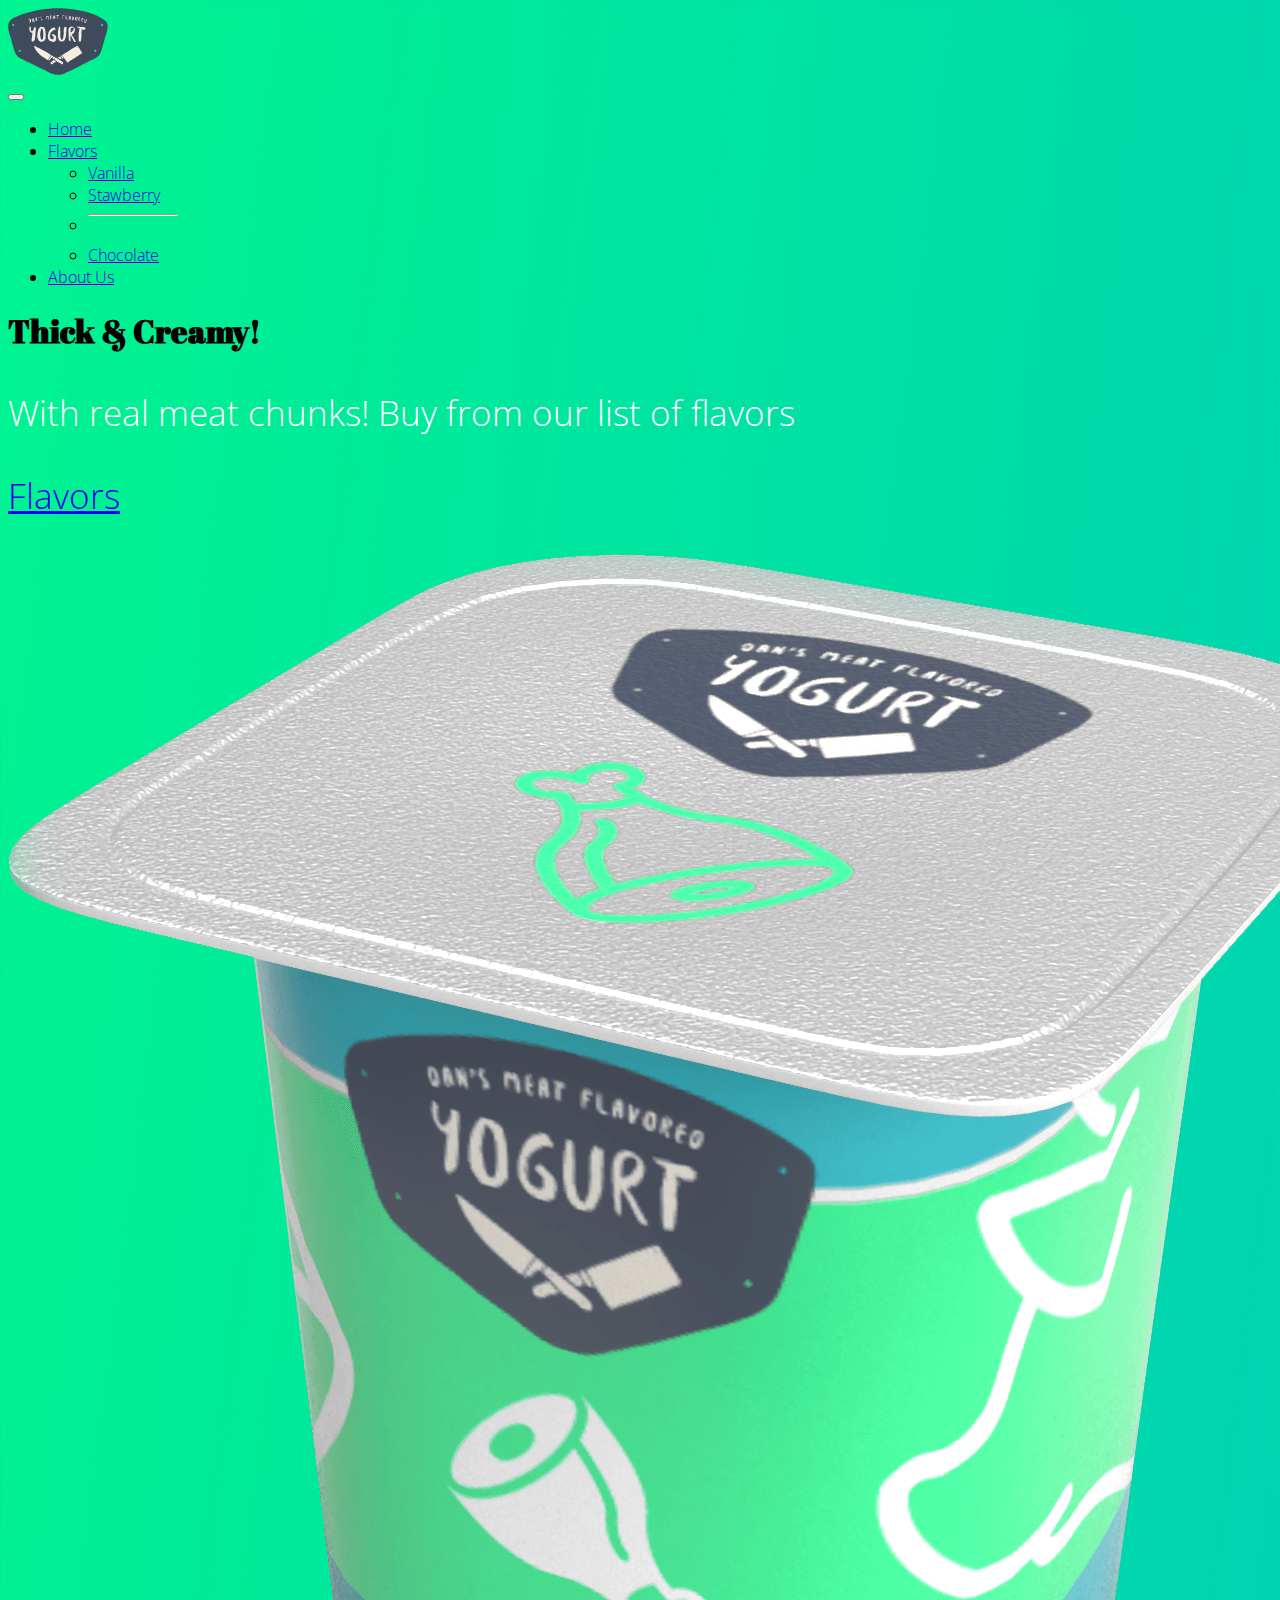
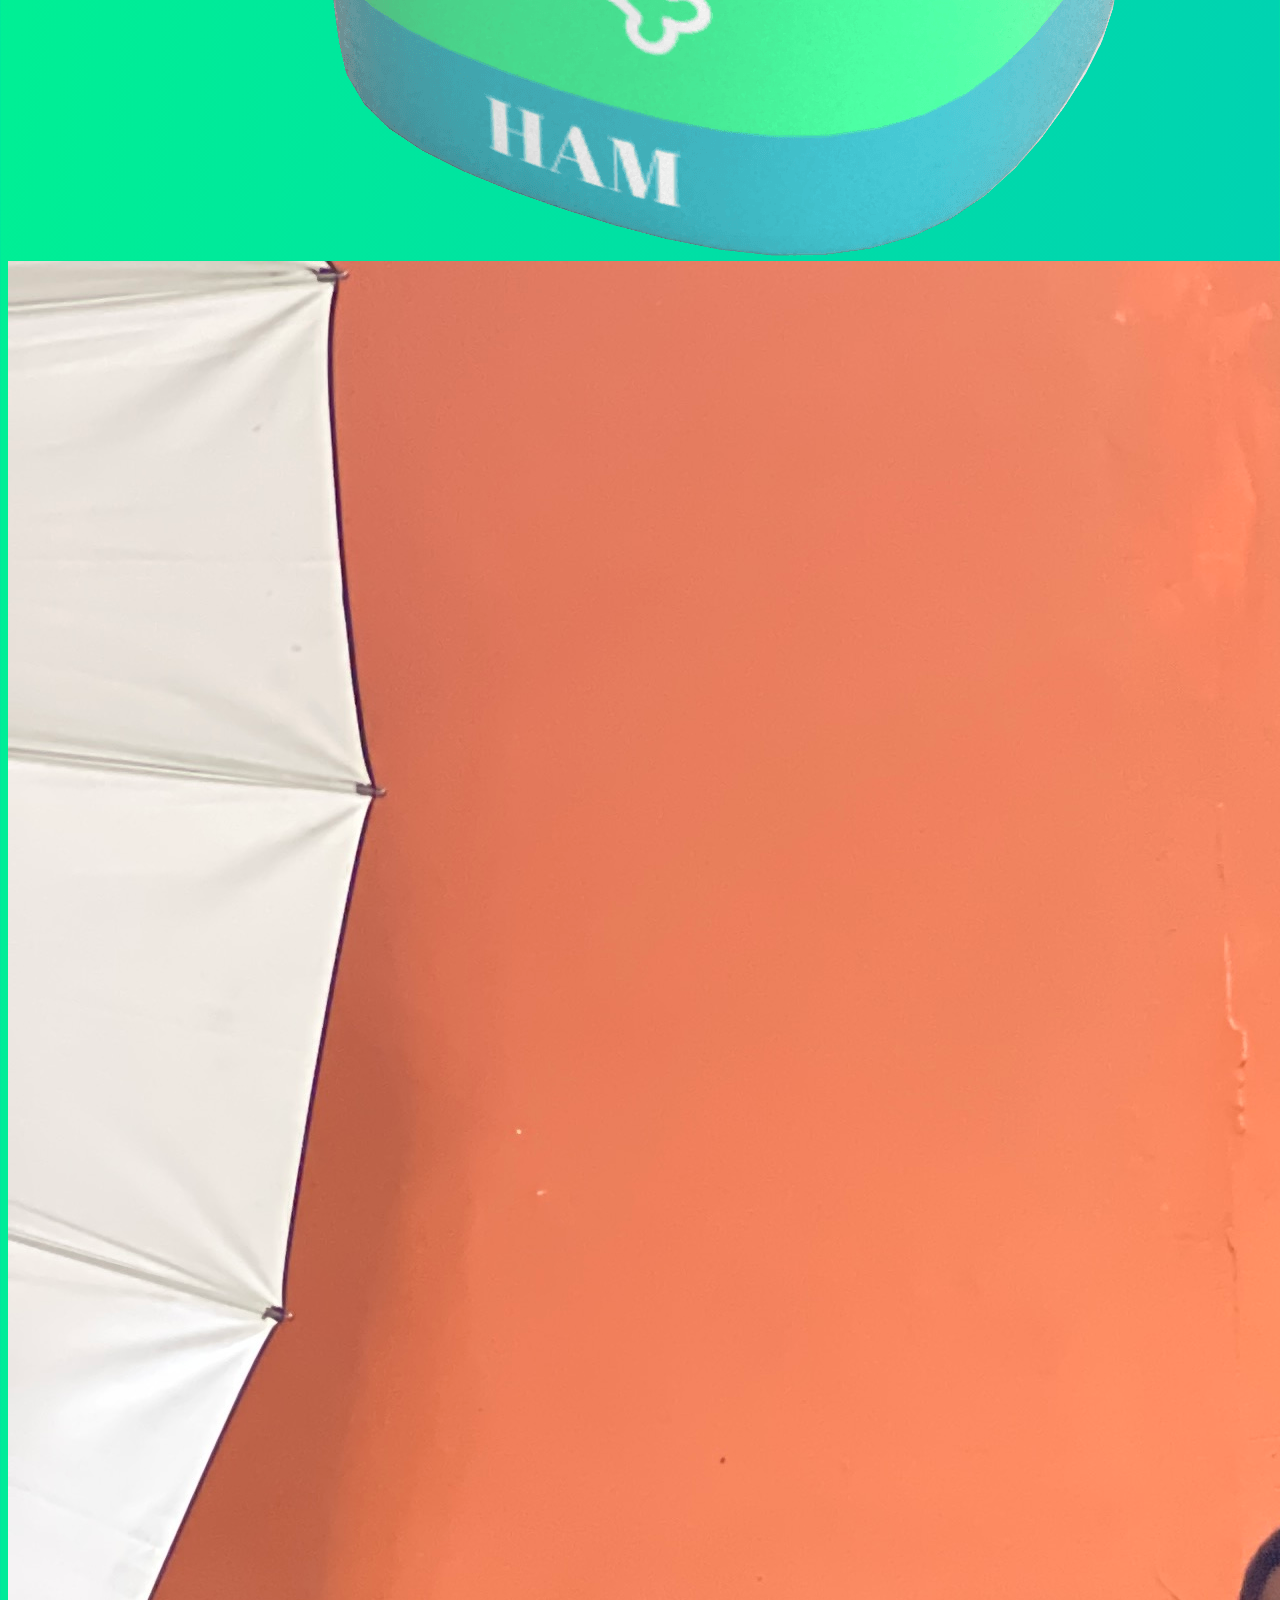
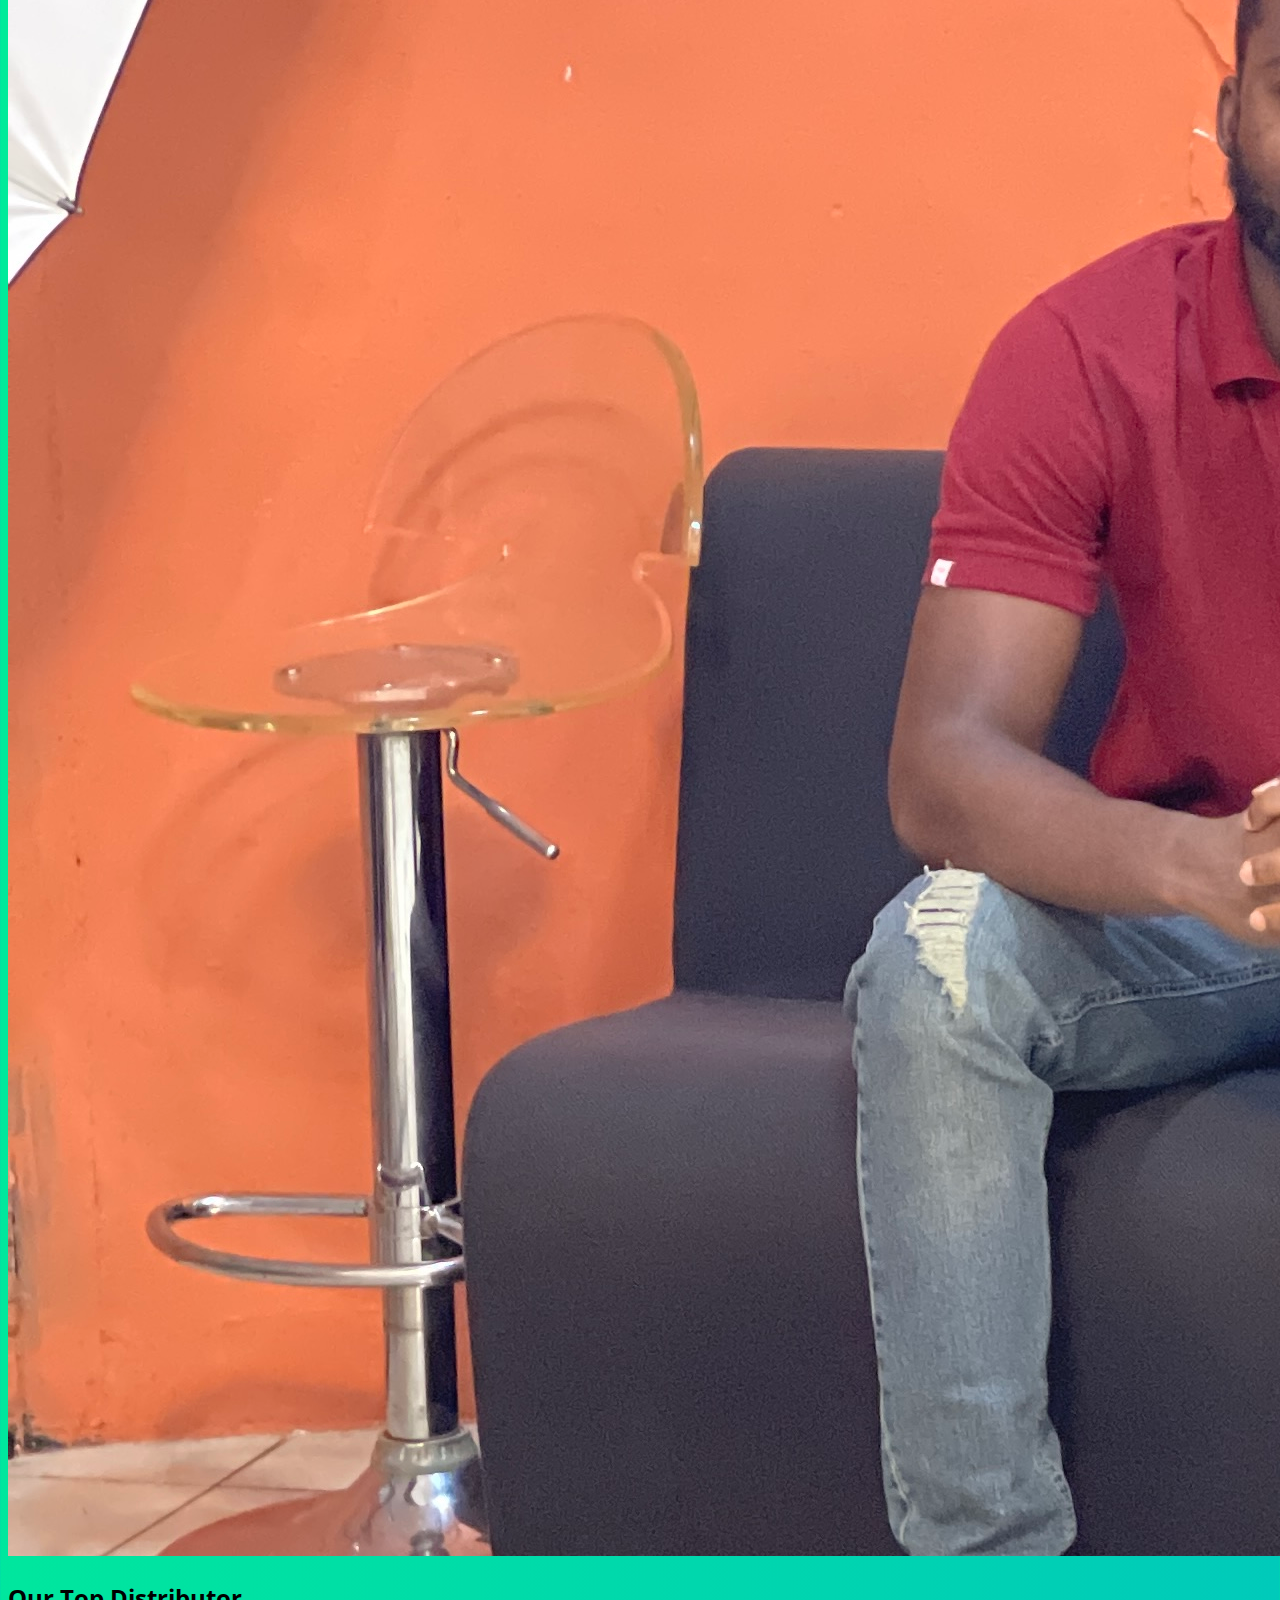
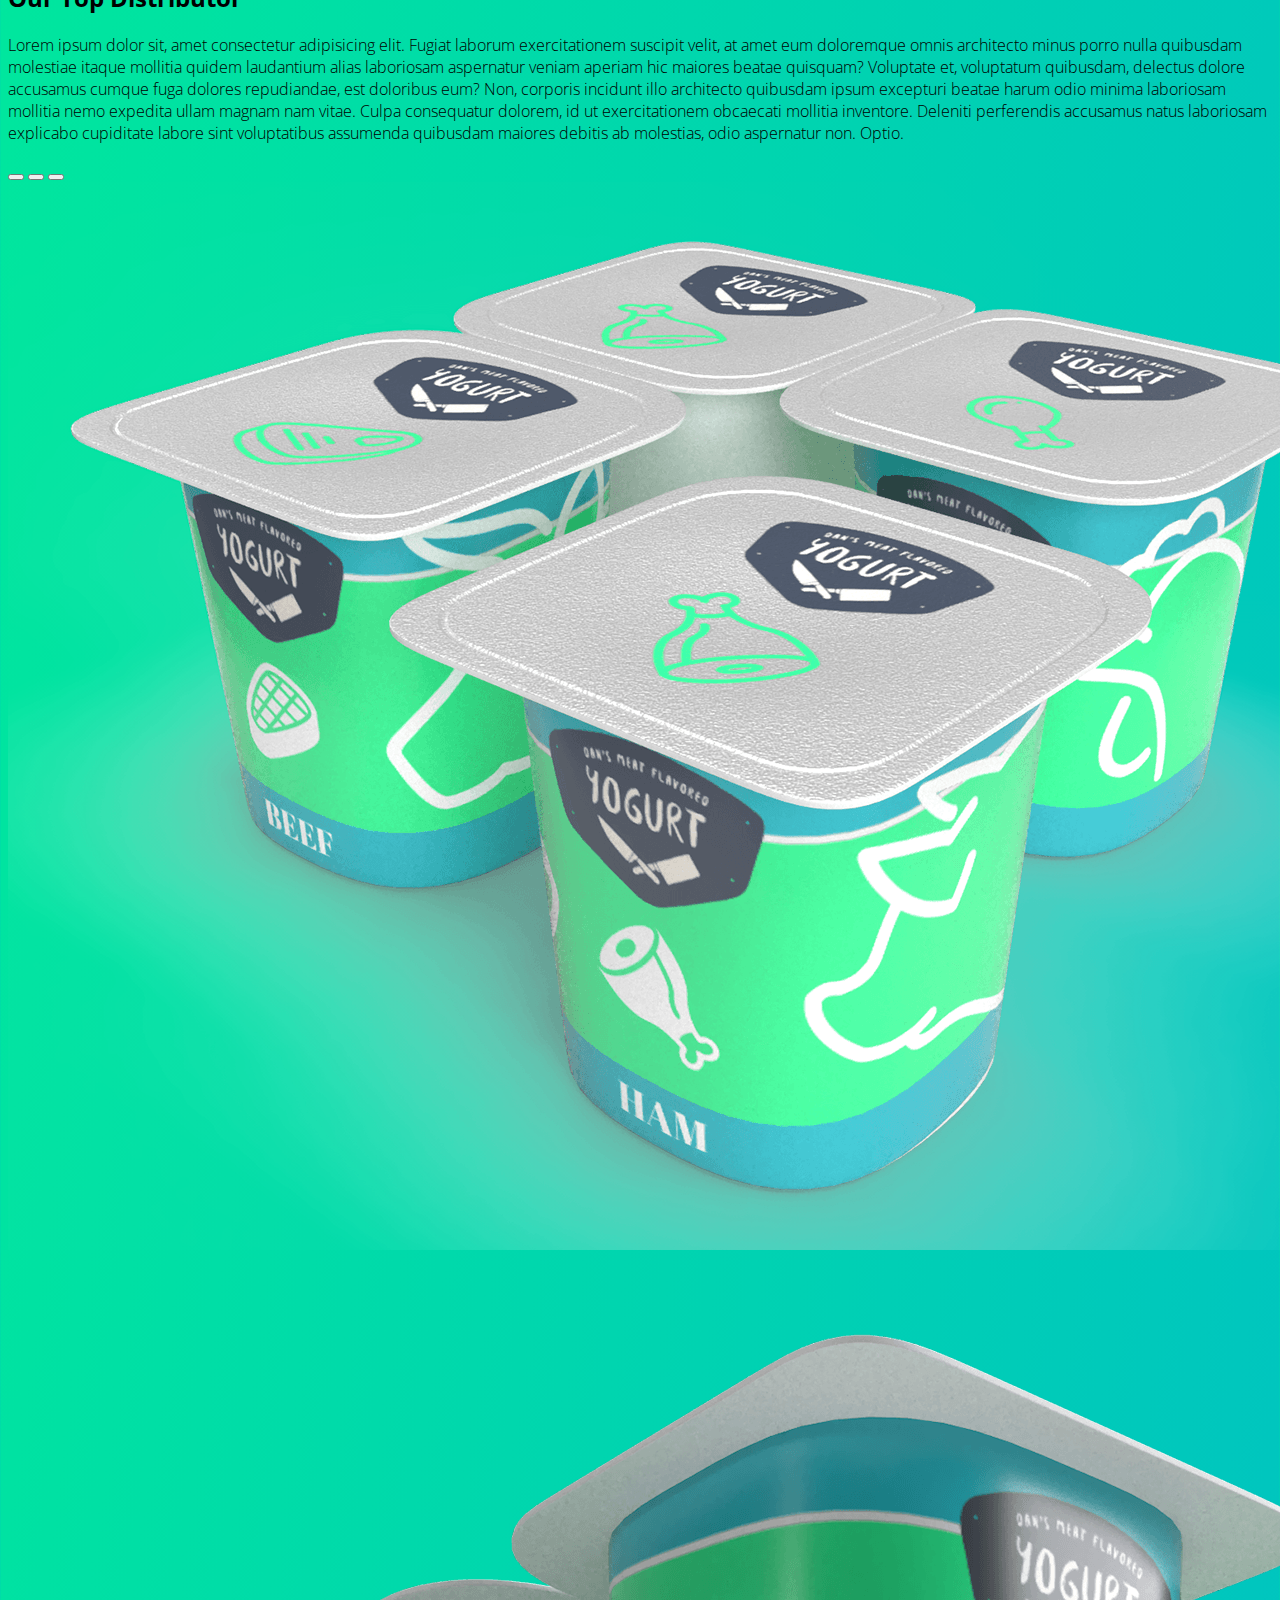
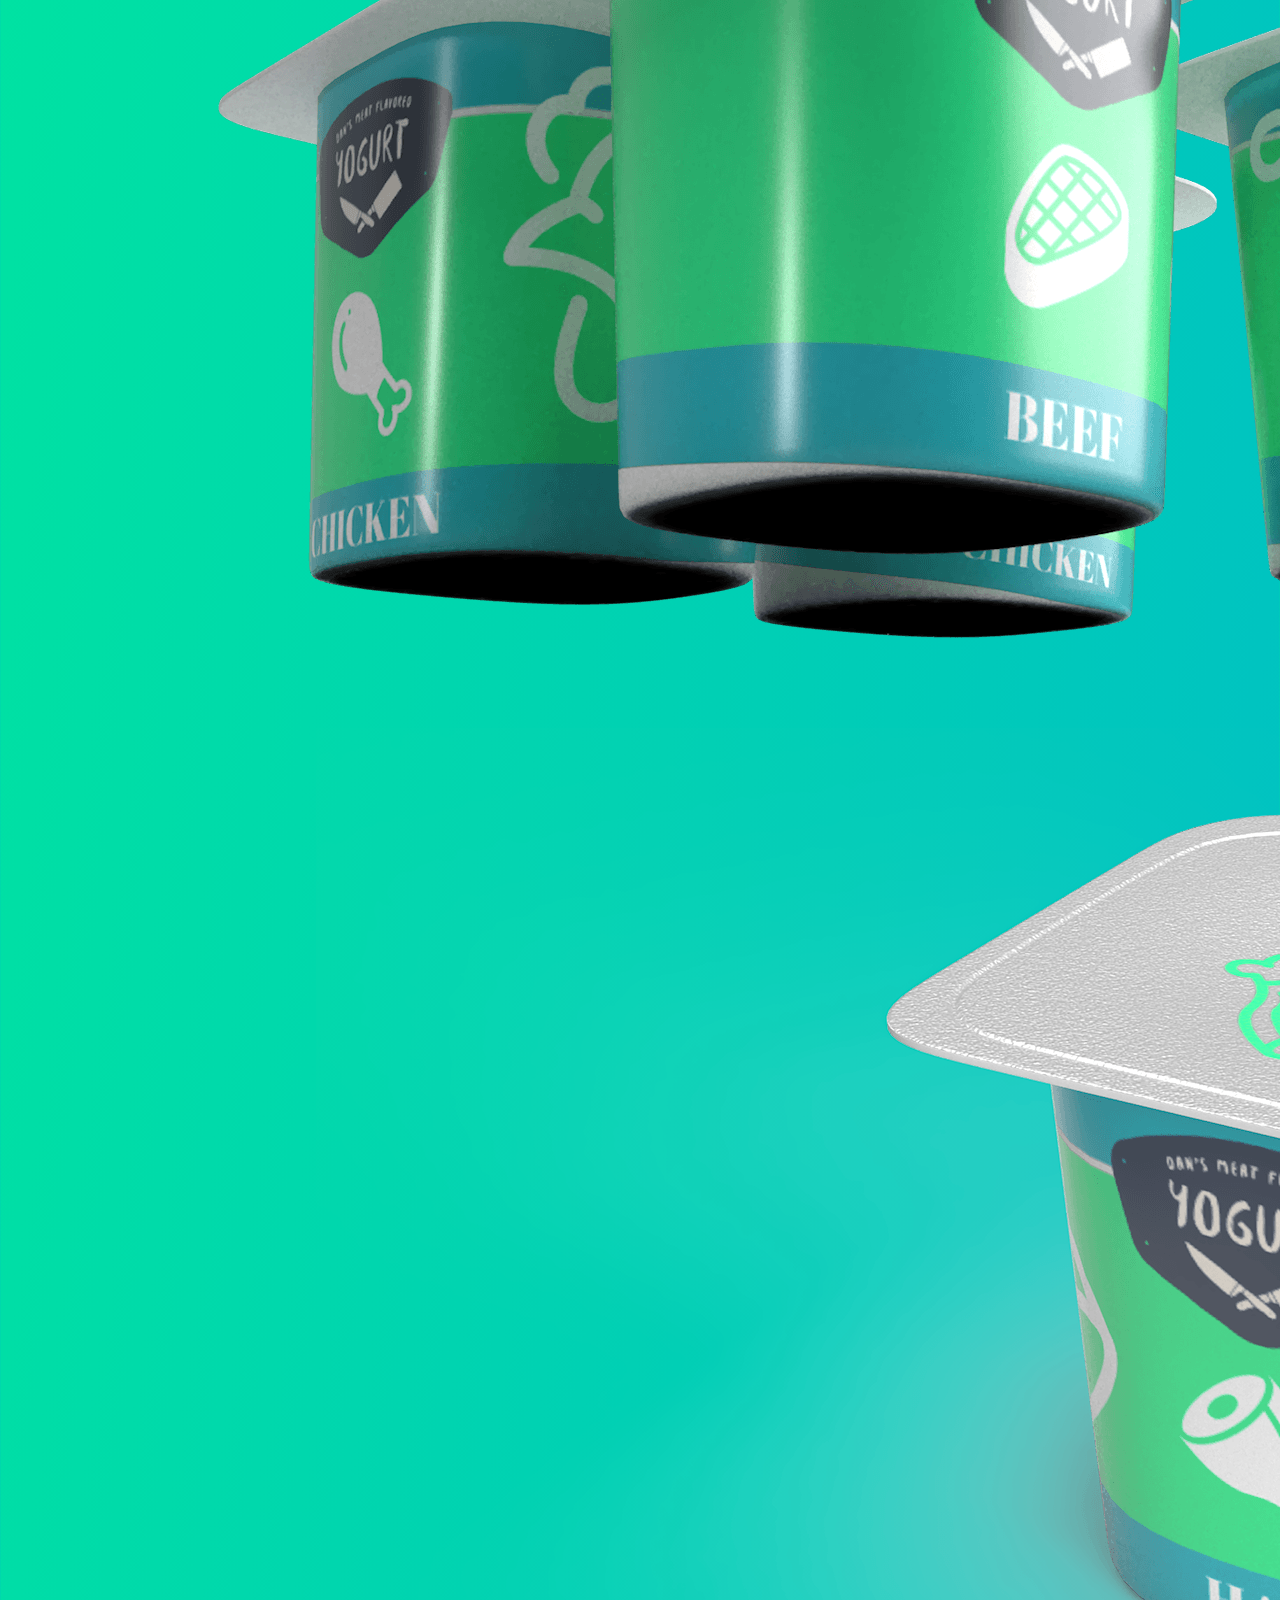
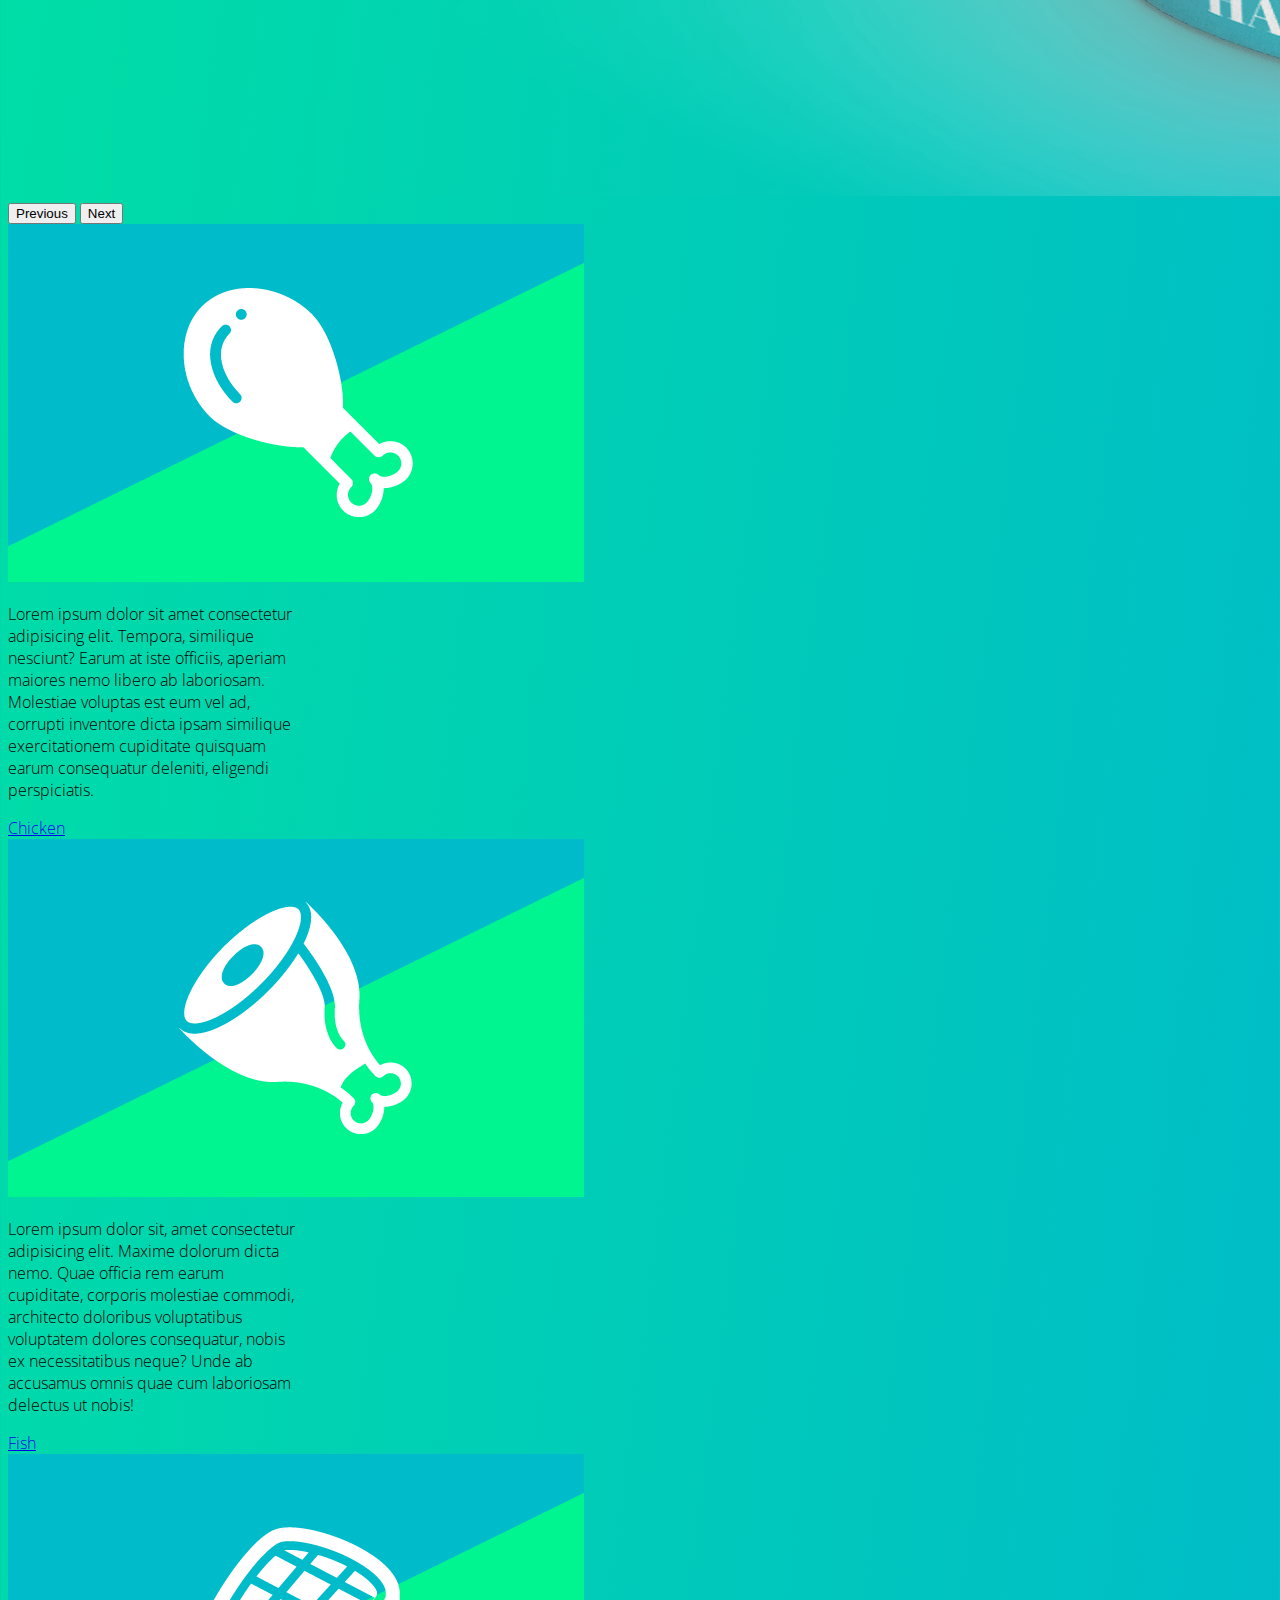
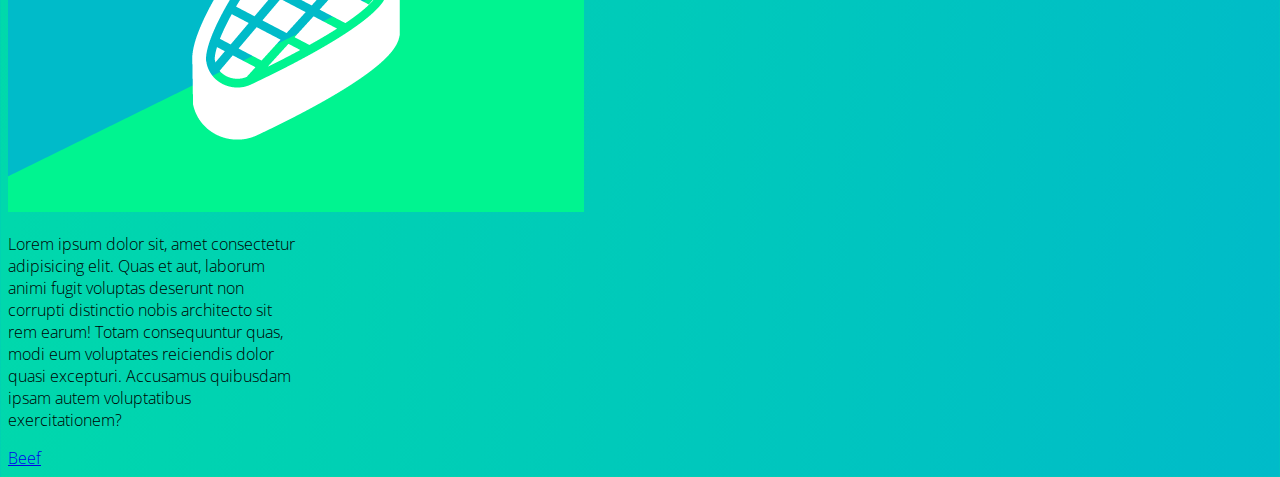
<file: index.html>
<!DOCTYPE html>
<html lang="en">
<head>
    <meta charset="UTF-8">
    <meta http-equiv="X-UA-Compatible" content="IE=edge">
    <meta name="viewport" content="width=device-width, initial-scale=1.0">
    <title>Yogurt Website</title>
    <!-- Google Fonts -->
    <link rel="preconnect" href="https://fonts.googleapis.com">
    <link rel="preconnect" href="https://fonts.gstatic.com" crossorigin>
    <link href="https://fonts.googleapis.com/css2?family=Abril+Fatface&family=Open+Sans:wght@300;600&display=swap" rel="stylesheet">
     <!-- CSS only CDN bootstrap-->
    <link href="https://cdn.jsdelivr.net/npm/bootstrap@5.2.0-beta1/dist/css/bootstrap.min.css" rel="stylesheet" integrity="sha384-0evHe/X+R7YkIZDRvuzKMRqM+OrBnVFBL6DOitfPri4tjfHxaWutUpFmBp4vmVor" crossorigin="anonymous">
    <link rel="stylesheet" href="styles.css">
</head>
<body>
  <!-- Beginning of first Container -->
    <div class="container">

        <!-- Nav bar  -->
        <nav class="navbar navbar-expand-lg navbar-dark sticky-top">
            <div class="container">
            
              <!-- Logo -->
              <nav class="navbar">
                <div class="container">
                  <a class="navbar-brand" href="#">
                    <img src="imgs/logo-dans-meat-yogurt.svg" href="index.html" alt="Bootstrap" width="100" height="auto">
                  </a>
                </div>
              </nav>  

            <button class="navbar-toggler" type="button" data-bs-toggle="collapse" data-bs-target="#navbarSupportedContent" aria-controls="navbarSupportedContent" aria-expanded="false" aria-label="Toggle navigation">
                <span class="navbar-toggler-icon"></span>
            </button>

            <!-- Dropdown -->
            <div class="collapse navbar-collapse " id="navbarSupportedContent">
                <ul class="navbar-nav ms-auto mb-2 mb-lg-0 float-end">
                    <li class="nav-item btn btn-outline-light me-4" style="width: 130px;">
                        <a class="nav-link active text-white" aria-current="page" href="#">Home</a>
                    </li>
                    <li class="nav-item dropdown btn btn-outline-light me-4" style="width: 130px;">
                        <a class="nav-link dropdown-toggle text-white" href="#" role="button" data-bs-toggle="dropdown" aria-expanded="false">
                          Flavors
                        </a>
                        <ul class="dropdown-menu ">
                        <li><a class="dropdown-item" href="#">Vanilla</a></li>
                        <li><a class="dropdown-item" href="#">Stawberry</a></li>
                        <li><hr class="dropdown-divider"></li>
                        <li><a class="dropdown-item" href="#">Chocolate</a></li>
                        </ul>
                    </li>
                    <li class="nav-item btn btn-outline-light" style="width: 130px;">
                      <a class="nav-link text-white" href="#">About Us</a>
                    </li>
                </ul>
                
            </div>
            </div>
        </nav>

        <!-- Jumbotron -->
        <div class="jumbotron">

          <div class="row">
            <div class="col-md-7 text-center text-md-start">
              <h1 class="display-3 text-white mt-5">Thick & Creamy!</h1>
              <p class="lead"> With real meat chunks! Buy from our list of flavors </p>

              <!-- button homepg -->
              <p class="lead">
                <a class="btn btn-outline-light btn-lg mt-3" href="#" role="button" style="width: 130px;">Flavors</a>
              </p>
            </div>

            <div class="col-md-5">
              <img src="imgs/hero1.png" class="img-fluid mt-5" alt="redolfia's yogurt">
            </div>
          </div>
          </div>

                  <!-- testimonial form top distributor -->
        <div class="row mt-5">
          <div class="col-md-4">
              <img class="img-fluid" src="imgs/distributor.jpg" alt="top distributor">
          </div>
          <div class="col-md-8 bg-light p-5 border border-lg border-dark rounded-end">
            <h2>Our Top Distributor</h2>
            <p>Lorem ipsum dolor sit, amet consectetur adipisicing elit. Fugiat laborum exercitationem suscipit velit, at amet eum doloremque omnis architecto minus porro nulla quibusdam molestiae itaque mollitia quidem laudantium alias laboriosam aspernatur veniam aperiam hic maiores beatae quisquam? Voluptate et, voluptatum quibusdam, delectus dolore accusamus cumque fuga dolores repudiandae, est doloribus eum? Non, corporis incidunt illo architecto quibusdam ipsum excepturi beatae harum odio minima laboriosam mollitia nemo expedita ullam magnam nam vitae. Culpa consequatur dolorem, id ut exercitationem obcaecati mollitia inventore. Deleniti perferendis accusamus natus laboriosam explicabo cupiditate labore sint voluptatibus assumenda quibusdam maiores debitis ab molestias, odio aspernatur non. Optio.</p>
          </div>
        </div>

        <!-- Carousel -->
        <div id="carouselExampleIndicators" class="carousel slide d-none d-md-block" data-bs-ride="true">
            <div class="carousel-indicators">
              <button type="button" data-bs-target="#carouselExampleIndicators" data-bs-slide-to="0" class="active" aria-current="true" aria-label="Slide 1"></button>
              <button type="button" data-bs-target="#carouselExampleIndicators" data-bs-slide-to="1" aria-label="Slide 2"></button>
              <button type="button" data-bs-target="#carouselExampleIndicators" data-bs-slide-to="2" aria-label="Slide 3"></button>
            </div>
            <div class="carousel-inner">
              <div class="carousel-item active">
                <img src="imgs/yogurt-1.png" class="d-block w-100" alt="Product1">
              </div>
              <div class="carousel-item">
                <img src="imgs/yogurt-2.png" class="d-block w-100" alt="Product2">
              </div>
              <div class="carousel-item">
                <img src="imgs/yogurt-3.png" class="d-block w-100" alt="Product3">
              </div>
            </div>
            <button class="carousel-control-prev" type="button" data-bs-target="#carouselExampleIndicators" data-bs-slide="prev">
              <span class="carousel-control-prev-icon" aria-hidden="true"></span>
              <span class="visually-hidden">Previous</span>
            </button>
            <button class="carousel-control-next" type="button" data-bs-target="#carouselExampleIndicators" data-bs-slide="next">
              <span class="carousel-control-next-icon" aria-hidden="true"></span>
              <span class="visually-hidden">Next</span>
            </button>
          </div>

              <!-- Cards -->
          <div class="card-group">
            <div class="card" style="width: 18rem;">
              <img src="imgs/product1.png" class="card-img-top" alt="...">
              <div class="card-body">
                <p class="card-text">Lorem ipsum dolor sit amet consectetur adipisicing elit. Tempora, similique nesciunt? Earum at iste officiis, aperiam maiores nemo libero ab laboriosam. Molestiae voluptas est eum vel ad, corrupti inventore dicta ipsam similique exercitationem cupiditate quisquam earum consequatur deleniti, eligendi perspiciatis.</p>
                <a href="#" class="btn btn-primary">Chicken</a>
              </div>
            </div>
            <div class="card" style="width: 18rem;">
              <img src="imgs/product2.png" class="card-img-top" alt="...">
              <div class="card-body">
                <p class="card-text">Lorem ipsum dolor sit, amet consectetur adipisicing elit. Maxime dolorum dicta nemo. Quae officia rem earum cupiditate, corporis molestiae commodi, architecto doloribus voluptatibus voluptatem dolores consequatur, nobis ex necessitatibus neque? Unde ab accusamus omnis quae cum laboriosam delectus ut nobis!</p>
                <a href="#" class="btn btn-primary streched-link">Fish</a>
              </div>
            </div>
            <div class="card" style="width: 18rem;">
              <img src="imgs/product3.png" class="card-img-top" alt="...">
              <div class="card-body">
                <p class="card-text">Lorem ipsum dolor sit, amet consectetur adipisicing elit. Quas et aut, laborum animi fugit voluptas deserunt non corrupti distinctio nobis architecto sit rem earum! Totam consequuntur quas, modi eum voluptates reiciendis dolor quasi excepturi. Accusamus quibusdam ipsam autem voluptatibus exercitationem?</p>
                <a href="#" class="btn btn-primary">Beef</a>
              </div>
            </div>
          </div>

    </div> 
    <!-- End of first Container -->









    
<!-- Bootstrap JS min -->
<script src="https://cdn.jsdelivr.net/npm/@popperjs/core@2.11.5/dist/umd/popper.min.js" integrity="sha384-Xe+8cL9oJa6tN/veChSP7q+mnSPaj5Bcu9mPX5F5xIGE0DVittaqT5lorf0EI7Vk" crossorigin="anonymous"></script>
<script src="https://cdn.jsdelivr.net/npm/bootstrap@5.2.0/dist/js/bootstrap.min.js" integrity="sha384-ODmDIVzN+pFdexxHEHFBQH3/9/vQ9uori45z4JjnFsRydbmQbmL5t1tQ0culUzyK" crossorigin="anonymous"></script>
</body>
</html>
</file>
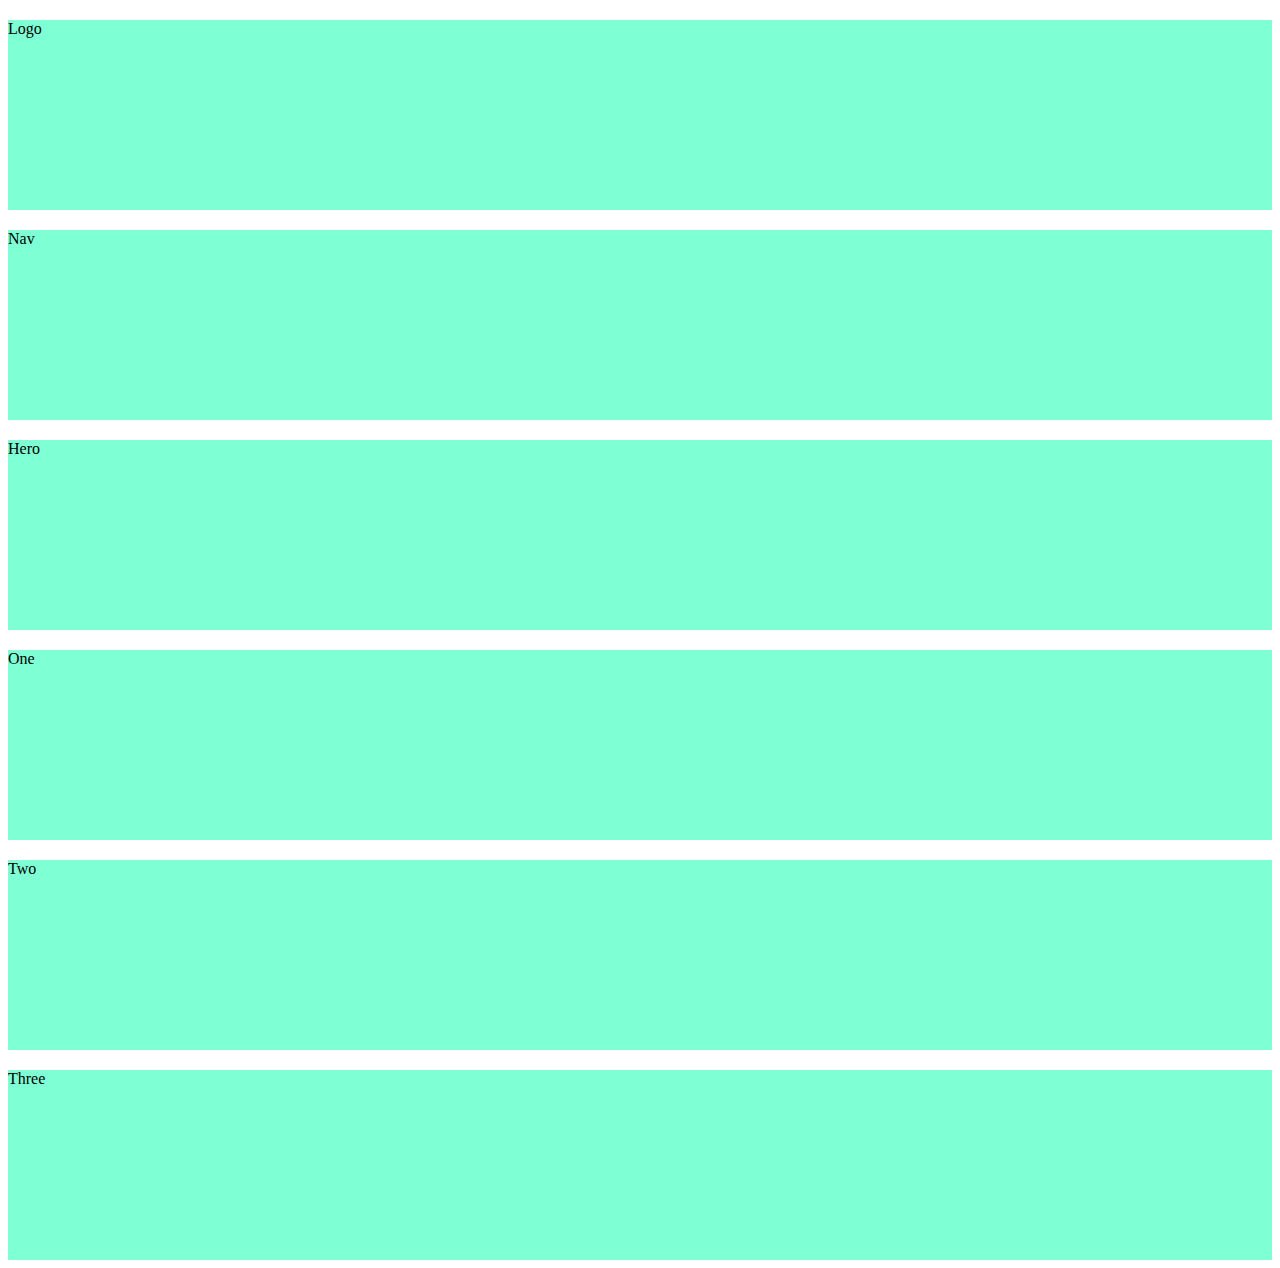
<file: layoutA.html>
<!DOCTYPE html>
<html lang="en">
<head>
    <meta charset="UTF-8">
    <meta http-equiv="X-UA-Compatible" content="IE=edge">
    <meta name="viewport" content="width=device-width, initial-scale=1.0">
    <title>Layout A</title>
    <!-- Bootstrap CDN CSS only-->
<link href="https://cdn.jsdelivr.net/npm/bootstrap@5.2.1/dist/css/bootstrap.min.css" rel="stylesheet" integrity="sha384-iYQeCzEYFbKjA/T2uDLTpkwGzCiq6soy8tYaI1GyVh/UjpbCx/TYkiZhlZB6+fzT" crossorigin="anonymous">
</head>
<body>

    <style>
        .box{
            background-color: aquamarine;
            height: 190px;
            margin-top: 20px; 

        }

    </style>

    <div class="container">

        <div class="row">
            <div class="col">
                <div class="box">
                    Logo
                </div>
            </div>
            <div class="col">
                <div class="box">
                    Nav
                </div>
            </div>
        </div>

        <div class="row">
            <div class="col">
                <div class="box">
                    Hero 
                </div>
            </div>
        </div>

        <div class="row">
            <div class="col">
                <div class="box">
                    One 
                </div>
            </div>
            <div class="col">
                <div class="box">
                    Two
                </div>
            </div>
            <div class="col">
                <div class="box">
                    Three
                </div>
            </div>
        </div>

    </div>
</body>
</html>
</file>
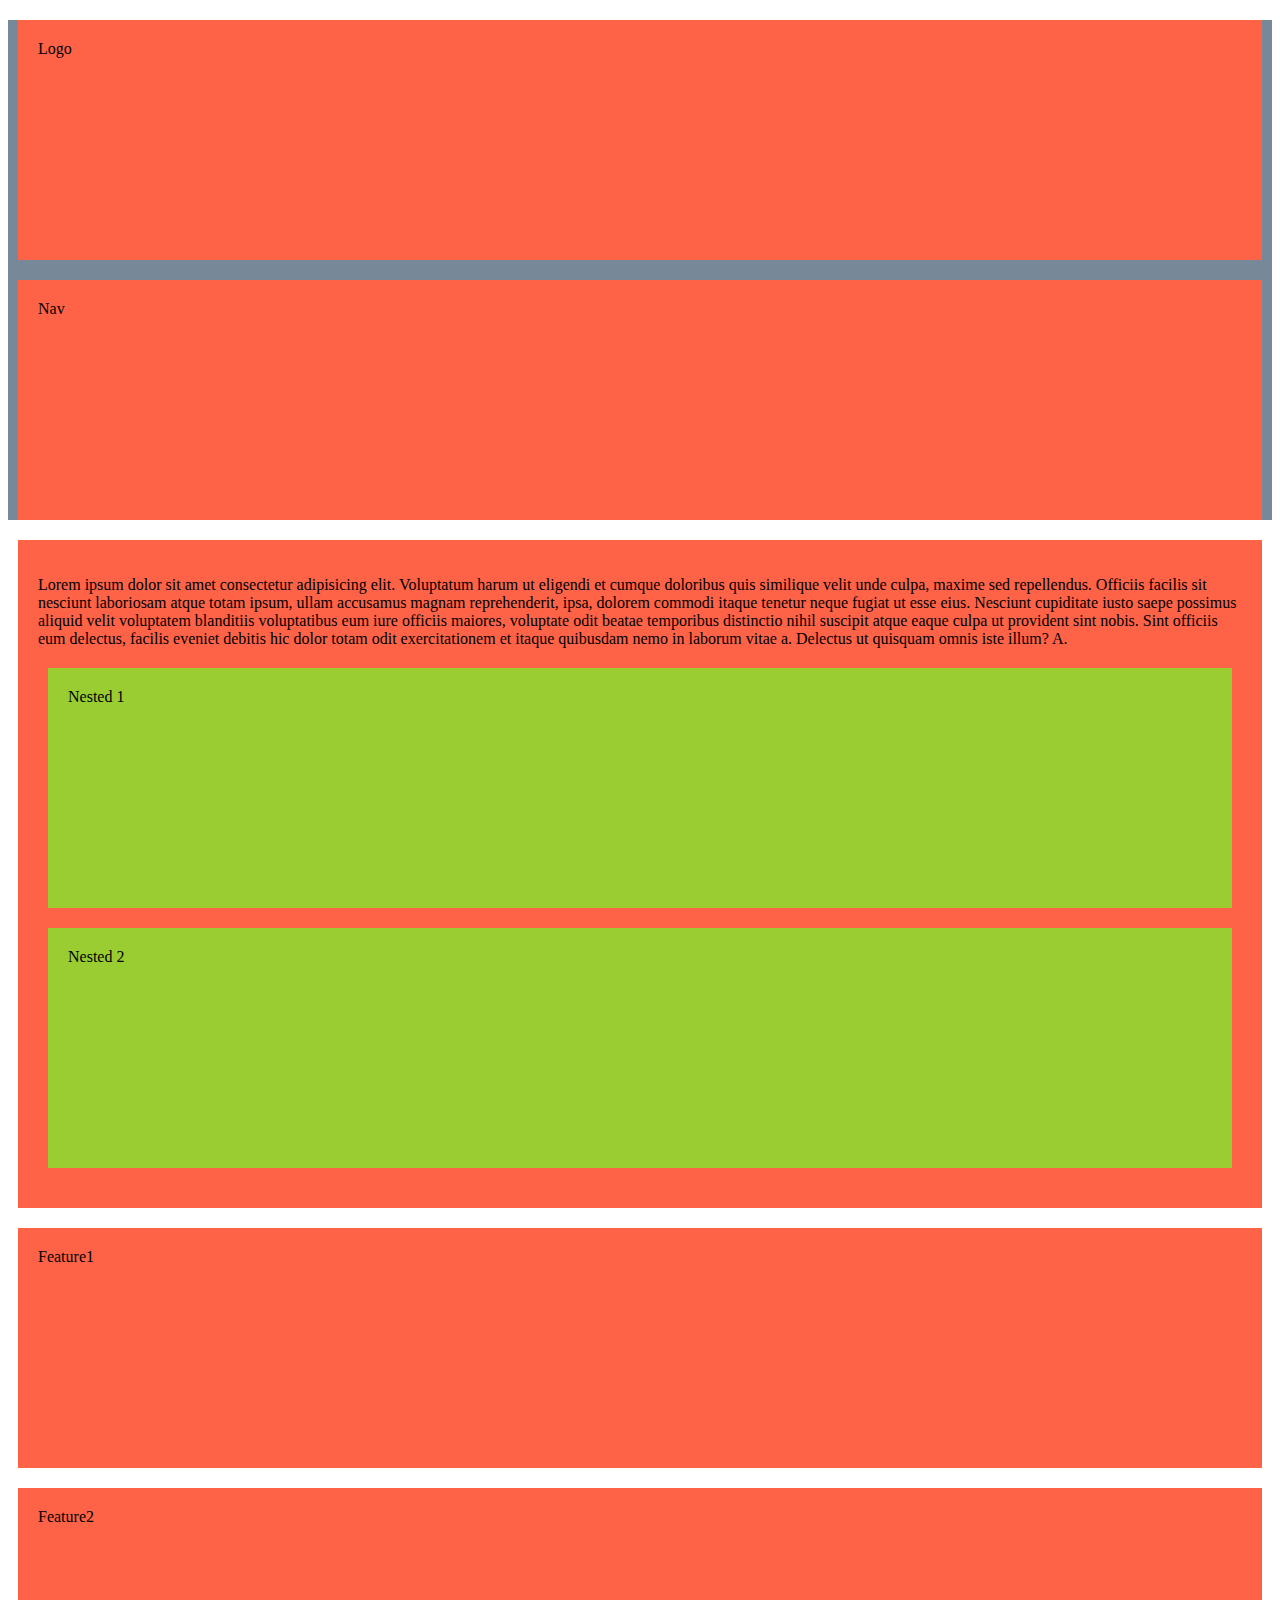
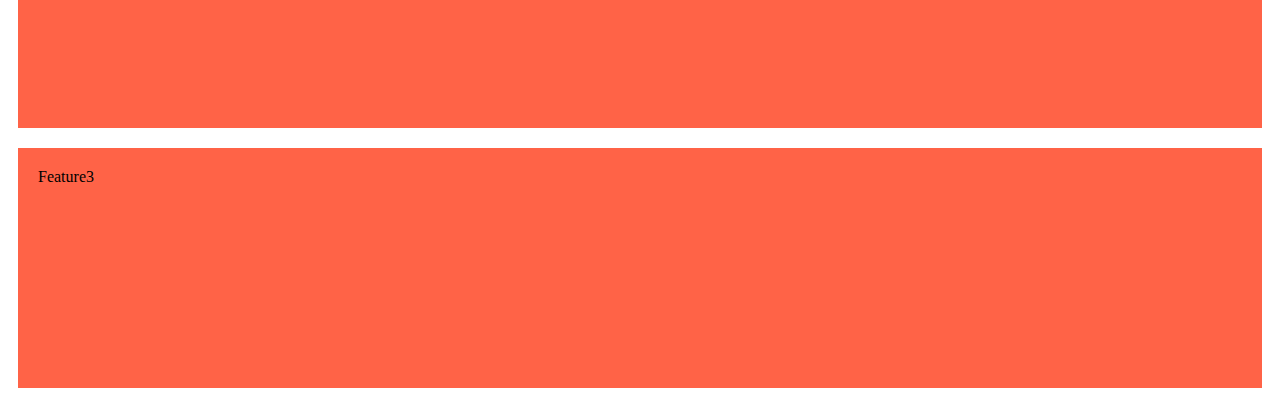
<file: layoutB.html>
<!DOCTYPE html>
<html lang="en">
<head>
    <meta charset="UTF-8">
    <meta http-equiv="X-UA-Compatible" content="IE=edge">
    <meta name="viewport" content="width=device-width, initial-scale=1.0">
    <title>Layout B</title>
    <!-- Bootstrap CDN CSS only-->
    <link href="https://cdn.jsdelivr.net/npm/bootstrap@5.2.1/dist/css/bootstrap.min.css" rel="stylesheet" integrity="sha384-iYQeCzEYFbKjA/T2uDLTpkwGzCiq6soy8tYaI1GyVh/UjpbCx/TYkiZhlZB6+fzT" crossorigin="anonymous">
</head>
<body>
    <style>
        .box {
            background-color: tomato;
            min-height: 200px; 
            margin: 20px 10px; 
            padding: 20px; 
        }

        .box2 {
            background-color: yellowgreen;
            min-height: 200px;
            margin: 20px 10px;
            padding: 20px; 
        }

        .bg1 {
            background-color: lightslategray;
        } 

    </style>
    
    <header class="container-fluid bg1">

        <div class="container">
            <div class="row">
                <div class="col-4"> <!--This can be done with % eg.. w-25% which means a width of 25%-->
                    <div class="box">
                        Logo
                    </div>
                </div>
                <nav class="col">
                    <div class="box">
                        Nav 
                    </div>
                </nav>
            </div>
        </div>

    </header>

    <div class="container">
        <div class="row">
            <div class="col">
                <div class="box">
                    <p>Lorem ipsum dolor sit amet consectetur adipisicing elit. Voluptatum harum ut eligendi et cumque doloribus quis similique velit unde culpa, maxime sed repellendus. Officiis facilis sit nesciunt laboriosam atque totam ipsum, ullam accusamus magnam reprehenderit, ipsa, dolorem commodi itaque tenetur neque fugiat ut esse eius. Nesciunt cupiditate iusto saepe possimus aliquid velit voluptatem blanditiis voluptatibus eum iure officiis maiores, voluptate odit beatae temporibus distinctio nihil suscipit atque eaque culpa ut provident sint nobis. Sint officiis eum delectus, facilis eveniet debitis hic dolor totam odit exercitationem et itaque quibusdam nemo in laborum vitae a. Delectus ut quisquam omnis iste illum? A.</p>

                    <div class="row">
                        <div class="col box2">
                            Nested 1
                        </div>
                        <div class="col box2">
                            Nested 2
                        </div>
                    </div>
                </div>

                
            </div>
            
        </div>

        <div class="row">
            <div class="col">
                <div class="box">
                    Feature1
                </div>
            </div>
            <div class="col">
                <div class="box">
                    Feature2
                </div>
            </div>
            <div class="col">
                <div class="box">
                    Feature3
                </div>
            </div>
        </div>
    </div>
    
</body>
</html>
</file>
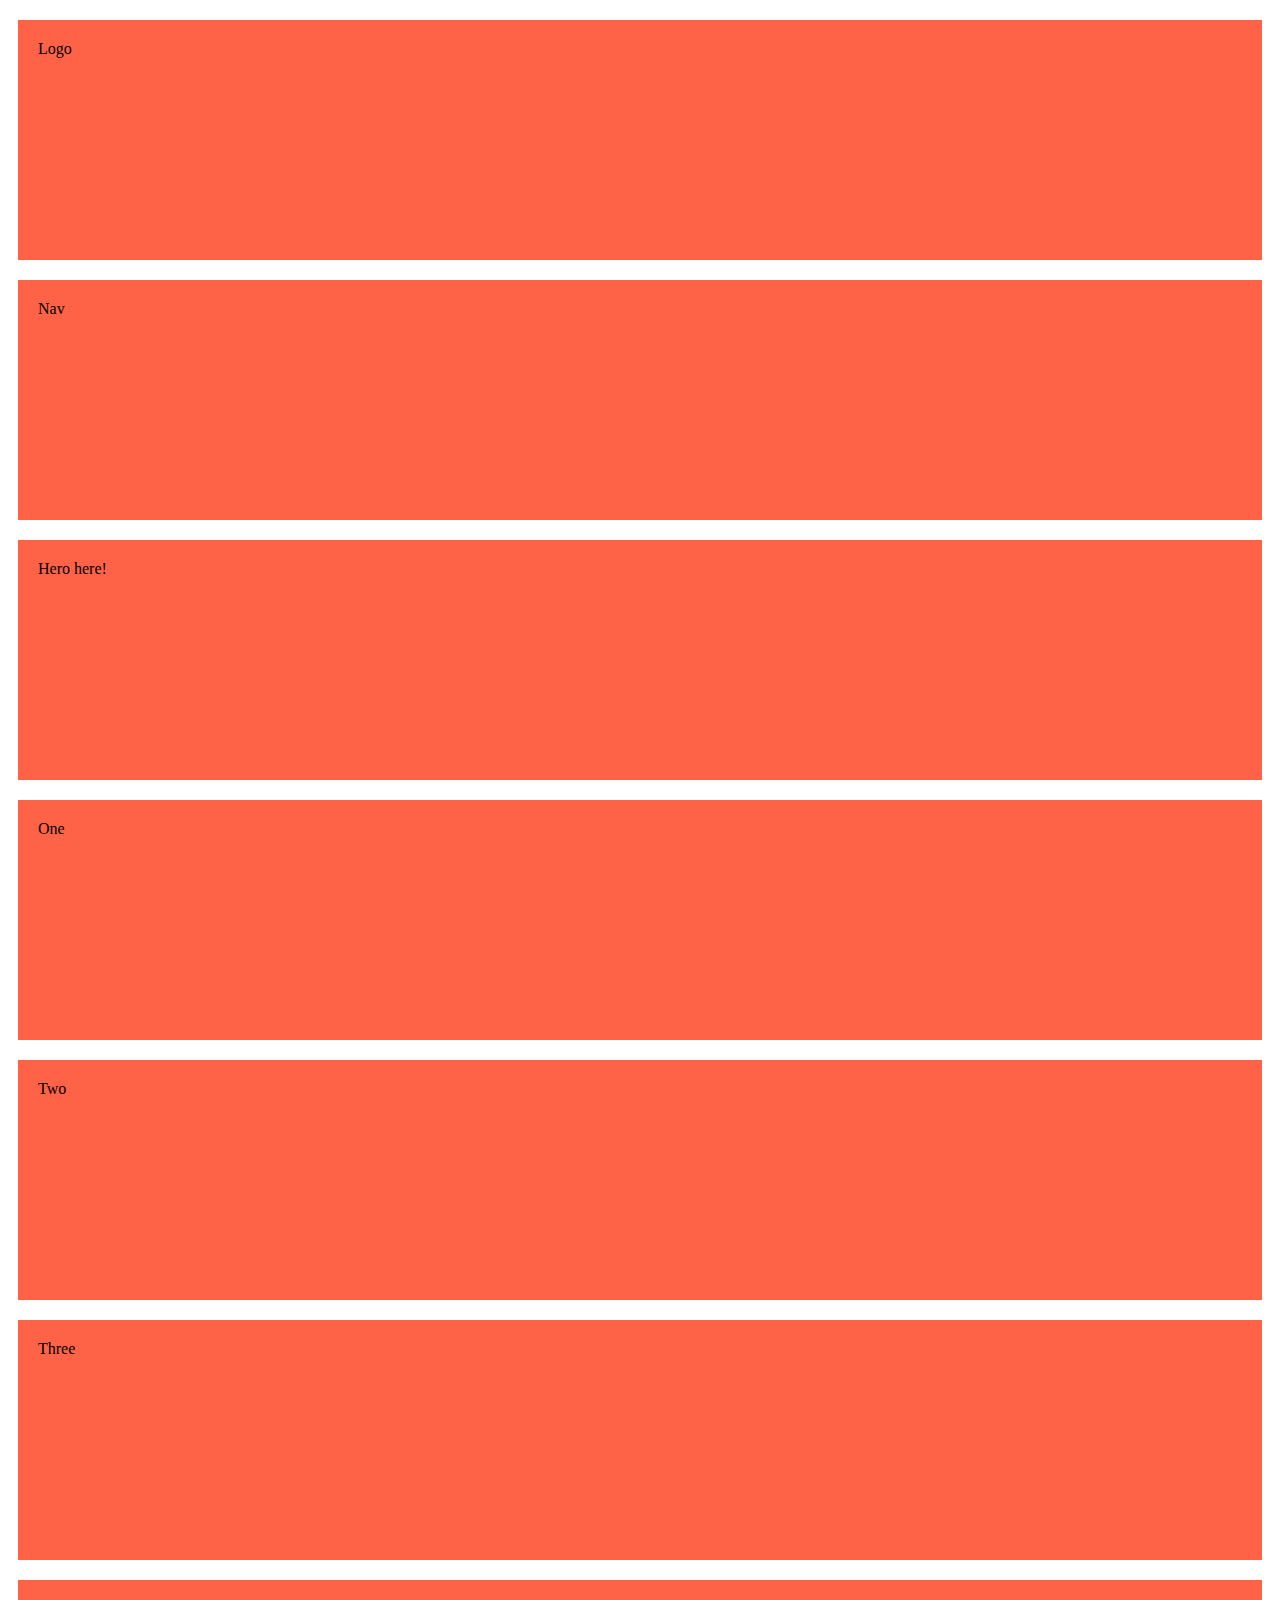
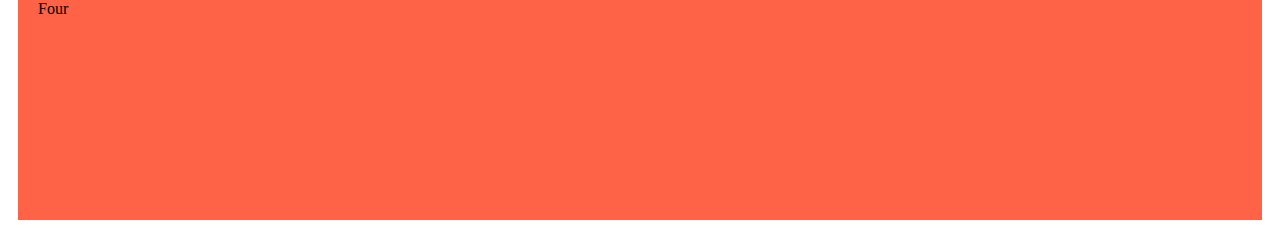
<file: layoutC.html>
<!DOCTYPE html>
<html lang="en">
<head>
    <meta charset="UTF-8">
    <meta http-equiv="X-UA-Compatible" content="IE=edge">
    <meta name="viewport" content="width=device-width, initial-scale=1.0">
    <title>Layout C</title>
    <!-- Bootstrap CDN CSS only-->
    <link href="https://cdn.jsdelivr.net/npm/bootstrap@5.2.1/dist/css/bootstrap.min.css" rel="stylesheet" integrity="sha384-iYQeCzEYFbKjA/T2uDLTpkwGzCiq6soy8tYaI1GyVh/UjpbCx/TYkiZhlZB6+fzT" crossorigin="anonymous">
    <link rel="stylesheet" href="layoutC.css">
</head>
<body>
    

        <div class="container">
            
            <div class="row">
                <div class="col">
                    <div class="box">Logo</div>
                </div>
                <div class="col">
                    <div class="box">Nav</div>
                </div>
            </div>

            <div class="row">
                <div class="col">
                    <div class="box">Hero here!</div>
                </div>
            </div>

            <div class="row">
                <div class="col-lg-3 col-md-4">
                    <div class="box">One</div>
                </div>
                <div class="col-lg-3 col-md-4">
                    <div class="box">Two</div>
                </div>
                <div class="col-lg-3 col-md-4">
                    <div class="box">Three</div>
                </div>
                <div class="col-lg-3 col-md-4 d-md-none d-lg-block">
                    <div class="box">Four</div>
                </div>
            </div>

        </div>

</body>
</html>
</file>
<file: styles.css>
body {
    font-family: 'Open Sans', sans-serif;
    font-weight: 300;
    background-image: linear-gradient(to bottom right, #00F490, #00BBC9) ;
}

h1 {
    font-family: 'Abril Fatface', cursive;
   
}

/* This overides an already bootstrap class */
.lead {
    color: white;
    font-size: 2.2rem; 
}

.btn-outline-light {
    border-color: white;
}

.btn-outline-light:hover {
    background-color: rgba(0, 0, 0, 0.131);
    color: white; 
}

.bgRemoved {
    background-color: rgba(0, 0, 0, 0.099);
}
</file>
<file: layoutC.css>
.box {
            background-color: tomato;
            min-height: 200px; 
            margin: 20px 10px; 
            padding: 20px; 
        }

        .box2 {
            background-color: yellowgreen;
            min-height: 200px;
            margin: 20px 10px;
            padding: 20px; 
        }

        .bg1 {
            background-color: lightslategray;
        }
</file>
